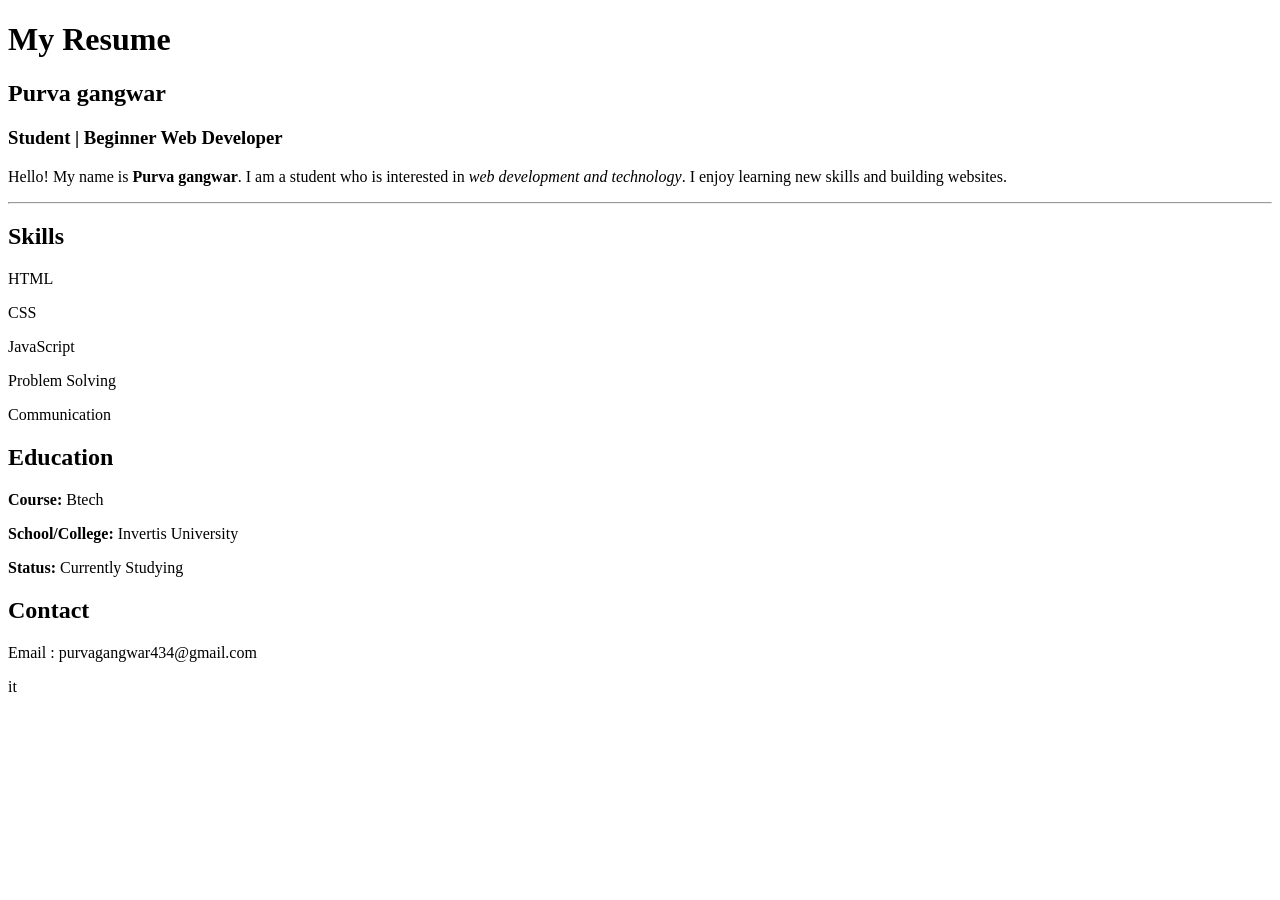
<file: week 2/index.html>
<!DOCTYPE html>
<html lang="en">

<head>
    <meta charset="UTF-8">
    <meta name="viewport" content="width=device-width, initial-scale=1.0">
    <title>My resume</title>
</head>

<body>
    <h1>My Resume</h1>

    <h2>Purva gangwar</h2>
    <h3>Student | Beginner Web Developer</h3>
    <p>
        Hello! My name is <strong> Purva gangwar</strong>.
        I am a student who is interested in
        <em>web development and technology</em>.
        I enjoy learning new skills and building websites.
    </p>
    <hr>

    <div id="skills" class="resume">
        <h2>Skills</h2>
        <p>HTML</p>
        <p>CSS</p>
        <p>JavaScript</p>
        <p>Problem Solving</p>
        <p>Communication</p>
    </div>
    <div id="education" class="resume">
        <h2>Education</h2>
        <p><strong>Course:</strong> Btech</p>
        <p><strong>School/College:</strong> Invertis University</p>
        <p><strong>Status:</strong> Currently Studying</p>
    </div>

    <div id="contact" class="resume">
        <h2>Contact</h2>
        <p>Email : purvagangwar434@gmail.com</p>
    </div>it


</body>

</html>
</file>
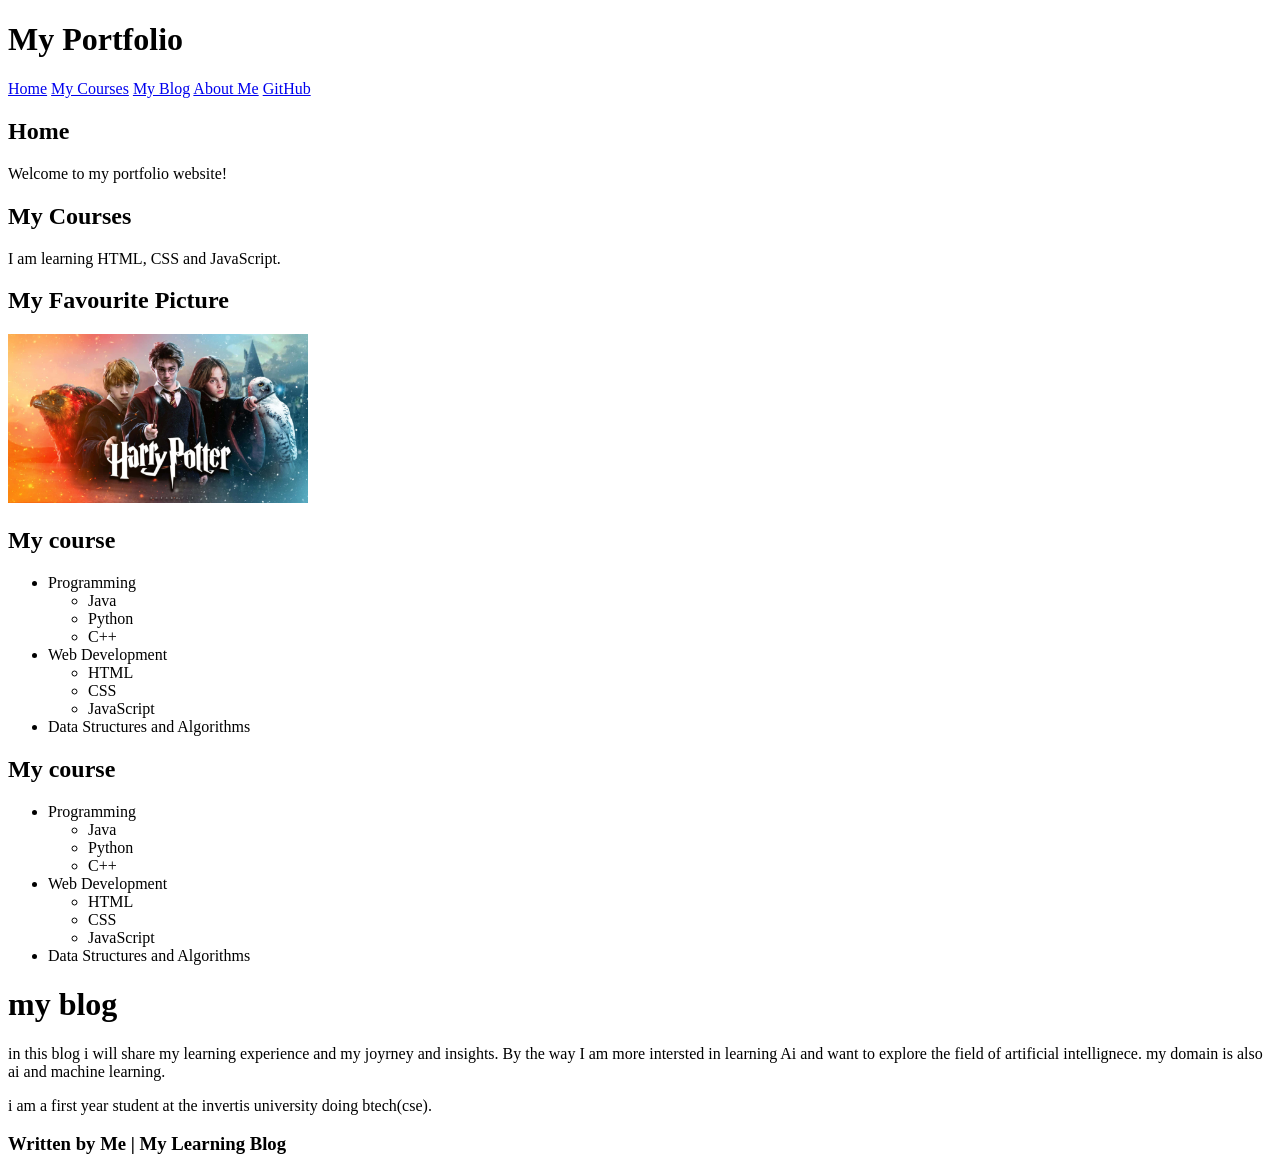
<file: Week 3/index.html>
<!DOCTYPE html>
<html lang="en">

<head>
    <meta charset="UTF-8">
    <meta name="viewport" content="width=device-width, initial-scale=1.0">
    <title>Document</title>
</head>

<body>
    <header>
        <h1>My Portfolio</h1>

        <nav>
            <a href="#home">Home</a>
            <a href="#courses">My Courses</a>
            <a href="#blog">My Blog</a>
            <a href="about.html">About Me</a>
            <a href="https://github.com/" target="_blank" rel="noopener noreferrer">GitHub</a>
        </nav>
    </header>
    <main>
        <section id="home">
            <h2>Home</h2>
            <p>Welcome to my portfolio website!</p>
        </section>

        <section id="courses">
            <h2>My Courses</h2>
            <p>I am learning HTML, CSS and JavaScript.</p>
        </section>

        <!-- 3.2 section-->
        <h2>My Favourite Picture</h2>

        <img src="myfavpic.jpg" alt="Harry potter" width="300">

        <!-- course Section-->
        <section id="courses">
            <h2> My course </h2>



            <ul>
                <li>Programming
                    <ul>
                        <li>Java</li>
                        <li>Python</li>
                        <li>C++</li>
                    </ul>
                </li>

                <li>Web Development
                    <ul>
                        <li>HTML</li>
                        <li>CSS</li>
                        <li>JavaScript</li>
                    </ul>
                </li>

                <li>Data Structures and Algorithms</li>
            </ul>
        </section> <!-- course Section-->
        <section id="courses">
            <h2> My course </h2>



            <ul>
                <li>Programming
                    <ul>
                        <li>Java</li>
                        <li>Python</li>
                        <li>C++</li>
                    </ul>
                </li>

                <li>Web Development
                    <ul>
                        <li>HTML</li>
                        <li>CSS</li>
                        <li>JavaScript</li>
                    </ul>
                </li>

                <li>Data Structures and Algorithms</li>
            </ul>
        </section>

        <h1> my blog</h1>
        <p>
            in this blog i will share my learning experience and my joyrney and insights.
            By the way I am more intersted in learning Ai and want to explore the field
            of artificial intellignece. my domain is also ai and machine learning.

        </p>

        <p>
            i am a first year student at the invertis university doing btech(cse).
        </p>

        <footer>

            <h3>Written by Me | My Learning Blog</h3>
        </footer>






    </main>
</body>

</html>
</file>
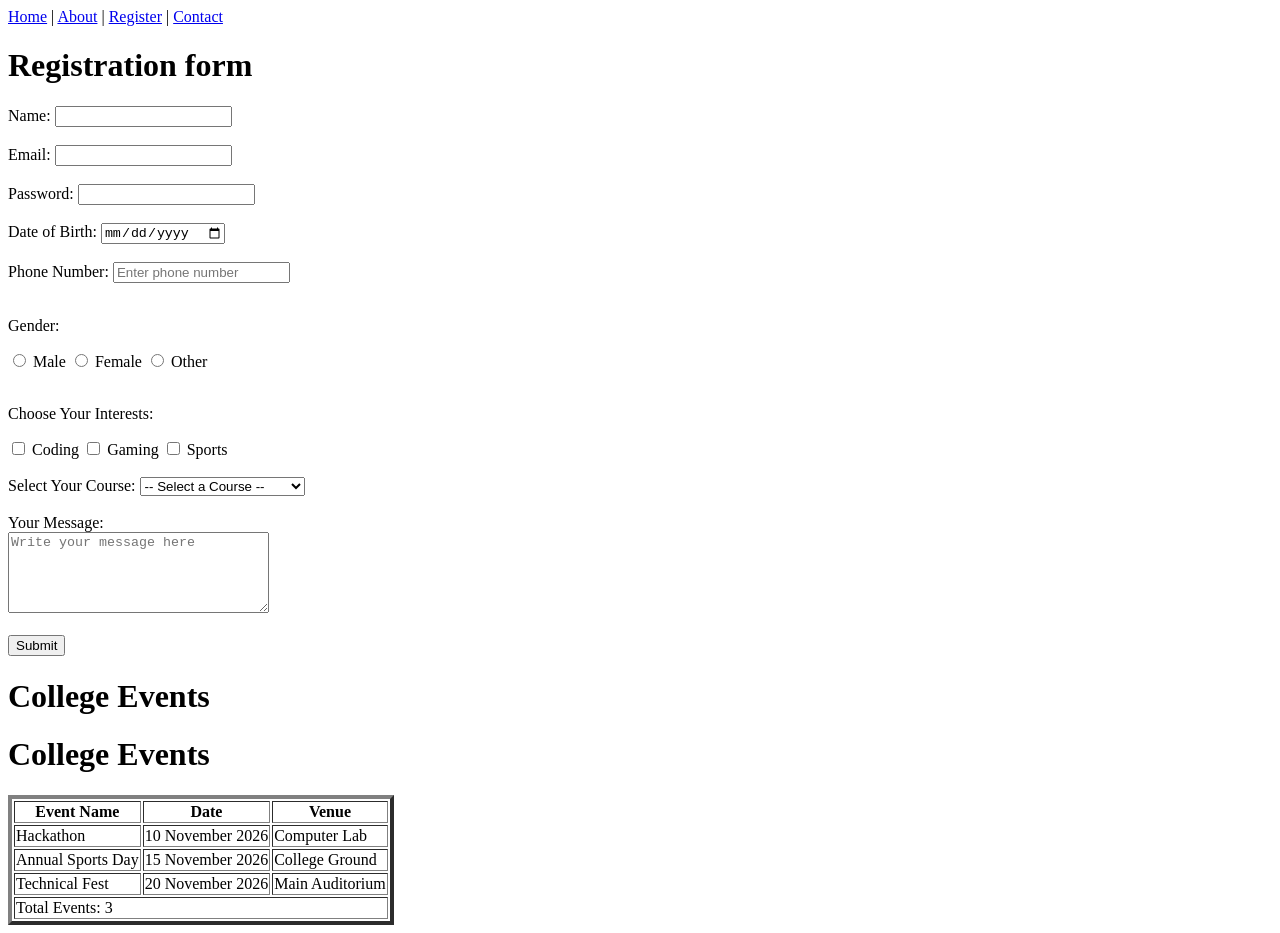
<file: Week 4/index.html>
<!DOCTYPE html>
<html lang="en">

<head>
    <meta charset="UTF-8">
    <meta name="viewport" content="width=device-width, initial-scale=1.0">
    <meta name="description" content="Welcome to our college website. Explore college events and activities.">
    <meta name="author" content="Purva">
    <meta name="keywords" content="college, events, education">
    <title> Registration form</title>
    <!-- Favicon -->
    <link rel="icon" type="image/png" href="favicon.png">
</head>

<body>
    <nav>
        <a href="index.html">Home</a> |
        <a href="about.html">About</a> |
        <a href="register.html">Register</a> |
        <a href="contact.html">Contact</a>
    </nav>

    <h1> Registration form</h1>
    <form>
        <!--Name-->
        <label for="name">Name:</label>
        <input type="text" id="name" name="name" required>
        <br> <br>

        <!-- email -->
        <label for="email">Email:</label>
        <input type="email" id="email" name="email" required>
        <br> <br>

        <!-- password -->
        <label for="password">Password:</label>
        <input type="password" id="password" name="password" required>
        <br> <br>
        <!-- Date -->
        <label for="dob">Date of Birth:</label>
        <input type="date" id="dob" name="dob" required>
        <br><br>

        <!-- Phone -->
        <label for="phone">Phone Number:</label>
        <input type="tel" id="phone" name="phone" placeholder="Enter phone number" required>
        <br><br>

        <!-- Radio Buttons -->
        <p>Gender:</p>
        <input type="radio" id="male" name="gender" value="male">
        <label for="male">Male</label>

        <input type="radio" id="female" name="gender" value="female">
        <label for="female">Female</label>

        <input type="radio" id="other" name="gender" value="other">
        <label for="other">Other</label>
        <br><br>

        <!-- Checkboxes -->
        <p>Choose Your Interests:</p>
        <input type="checkbox" id="coding" name="interests" value="coding">
        <label for="coding">Coding</label>

        <input type="checkbox" id="gaming" name="interests" value="gaming">
        <label for="gaming">Gaming</label>

        <input type="checkbox" id="sports" name="interests" value="sports">
        <label for="sports">Sports</label>
        <br><br>

        <!-- Dropdown -->
        <label for="course">Select Your Course:</label>
        <select id="course" name="course" required>
            <option value="">-- Select a Course --</option>
            <option value="cse">Computer Science</option>
            <option value="it">Information Technology</option>
            <option value="ece">Electronics Engineering</option>
            <option value="mechanical">Mechanical Engineering</option>
        </select>
        <br><br>

        <!-- Message Box -->
        <label for="message">Your Message:</label>
        <br>
        <textarea id="message" name="message" rows="5" cols="30" placeholder="Write your message here"></textarea>
        <br><br>

        <!-- Submit Button -->
        <button type="submit">Submit</button>

        <h1>College Events</h1>
        <h1>College Events</h1>

        <table border="4">
            <!-- Heading Row -->
            <thead>
                <tr>
                    <th>Event Name</th>
                    <th>Date</th>
                    <th>Venue</th>
                </tr>
            </thead>

            <!-- Body Rows -->
            <tbody>
                <tr>
                    <td>Hackathon</td>
                    <td>10 November 2026</td>
                    <td>Computer Lab</td>
                </tr>

                <tr>
                    <td>Annual Sports Day</td>
                    <td>15 November 2026</td>
                    <td>College Ground</td>
                </tr>
                <tr>
                    <td>Technical Fest</td>
                    <td>20 November 2026</td>
                    <td>Main Auditorium</td>
                </tr>
            </tbody>
            <!-- Footer Row -->
            <tfoot>
                <tr>
                    <td colspan="3">Total Events: 3</td>
                </tr>
            </tfoot>
        </table>



    </form>



</body>

</html>
</file>
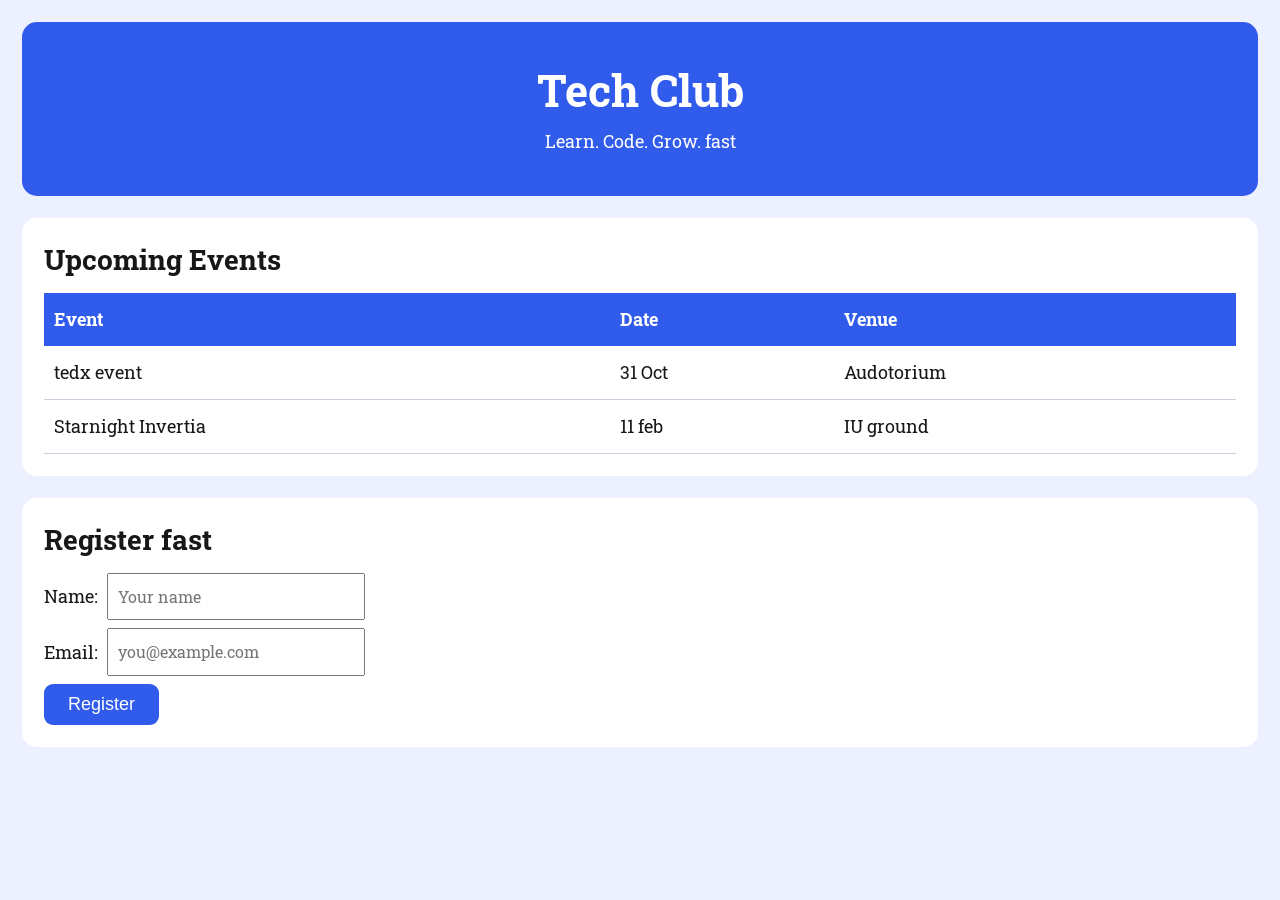
<file: Week 5/index.html>
<!DOCTYPE html>
<html lang="en">

<head>
    <meta charset="UTF-8">
    <meta name="viewport" content="width=device-width, initial-scale=1.0">

    <title>Tech Club</title>

    <!-- Google Font -->
    <link rel="preconnect" href="https://fonts.googleapis.com">
    <link rel="preconnect" href="https://fonts.gstatic.com" crossorigin>
    <link href="https://fonts.googleapis.com/css2?family=Roboto+Slab:wght@400;500;600;700&display=swap"
        rel="stylesheet">

    <!-- External CSS file -->
    <link rel="stylesheet" href="style.css">
</head>

<body>

    <header id="hero">
        <h1>Tech Club</h1>
        <p>Learn. Code. Grow. fast</p>
    </header>

    <main>
        <!-- Upcoming Events -->
        <section class="card">
            <h2>Upcoming Events</h2>

            <table>
                <thead>
                    <tr>
                        <th>Event</th>
                        <th>Date</th>
                        <th>Venue</th>
                    </tr>
                </thead>

                <tbody>
                    <tr>
                        <td>tedx event </td>
                        <td>31 Oct </td>
                        <td>Audotorium</td>
                    </tr>

                    <tr>
                        <td>Starnight Invertia</td> 
                        <td>11 feb</td>
                        <td>IU ground </td>
                    </tr>
                </tbody>
            </table>
        </section>

        <!-- Registration Form -->
        <section class="card">
            <h2>Register fast</h2>

            <form>
                <div class="form-row">
                    <label for="name">Name:</label>
                    <input type="text" id="name" name="name" placeholder="Your name" required>
                </div>

                <div class="form-row">
                    <label for="email">Email:</label>
                    <input type="email" id="email" name="email" placeholder="you@example.com" required>
                </div>

                <button type="submit">Register</button>
            </form>
        </section>
    </main>

</body>

</html>
</file>
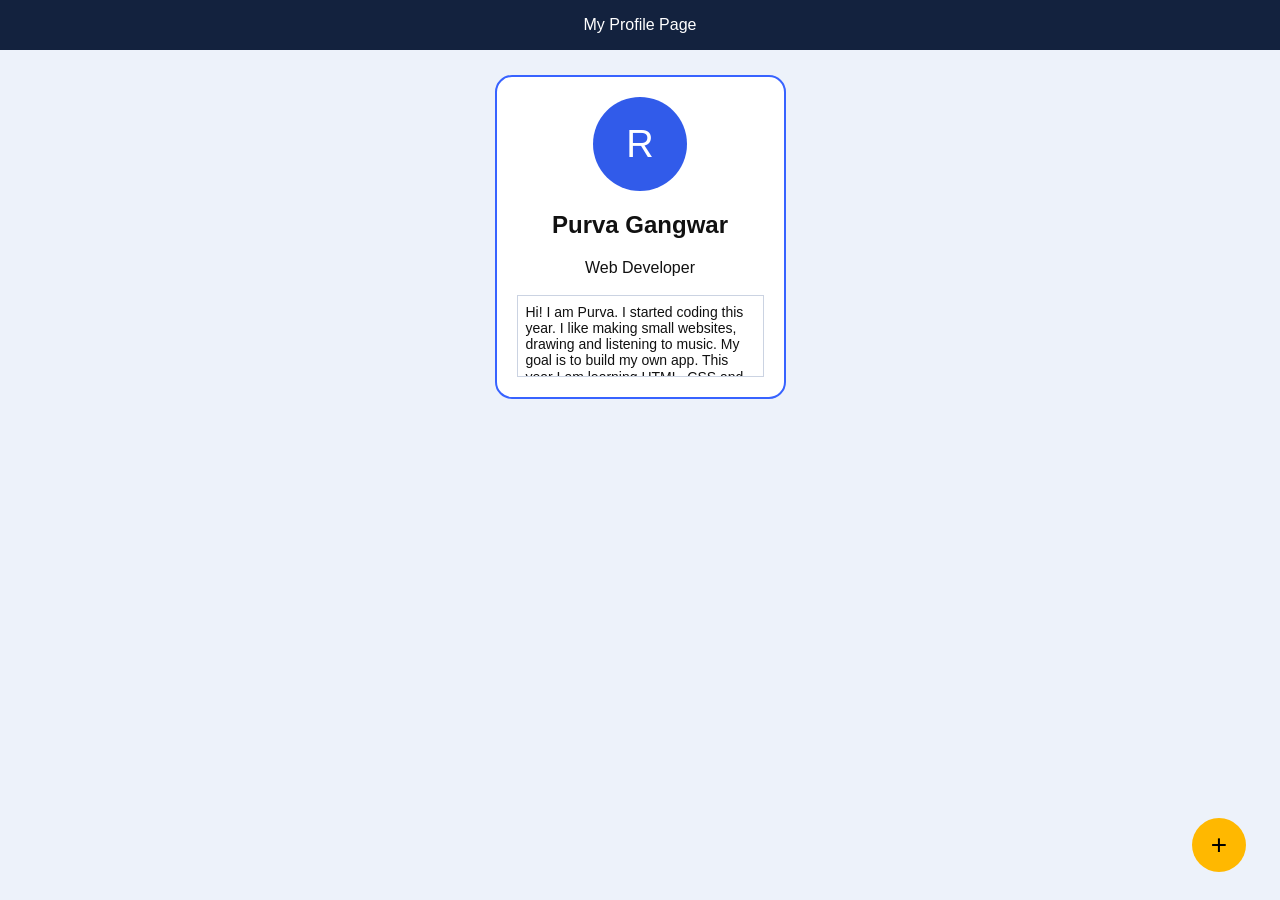
<file: Week 6/index.html>
<!DOCTYPE html>
<html lang="en">
<head>
    <meta charset="UTF-8">
    <meta name="viewport" content="width=device-width, initial-scale=1.0">

    <title>My Profile Page</title>

    <link rel="stylesheet" href="style.css">
</head>
<body>

    <!-- Sticky top bar -->
    <header class="top-bar">
        My Profile Page
    </header>

    <main class="page-container">

        <!-- Profile card -->
        <section class="profile-card">

            <div class="avatar">R</div>

            <h1>Purva Gangwar</h1>

            <p class="profile-role">  Web Developer </p>

            <!-- Scrollable bio -->
            <div class="bio-box">
                Hi! I am Purva. I started coding this year.
                I like making small websites, drawing and
                listening to music. My goal is to build my
                own app. This year I am learning HTML, CSS
                and JavaScript. I enjoy creating new things
                and improving my coding   skills every day. I 
                want to become full stack web developer. <i>Web</i>
            </div>

        </section>

    </main>

    <!-- Fixed add button -->
    <button class="add-button" type="button"
            aria-label="Add profile">+</button>

</body>
</html>
</file>
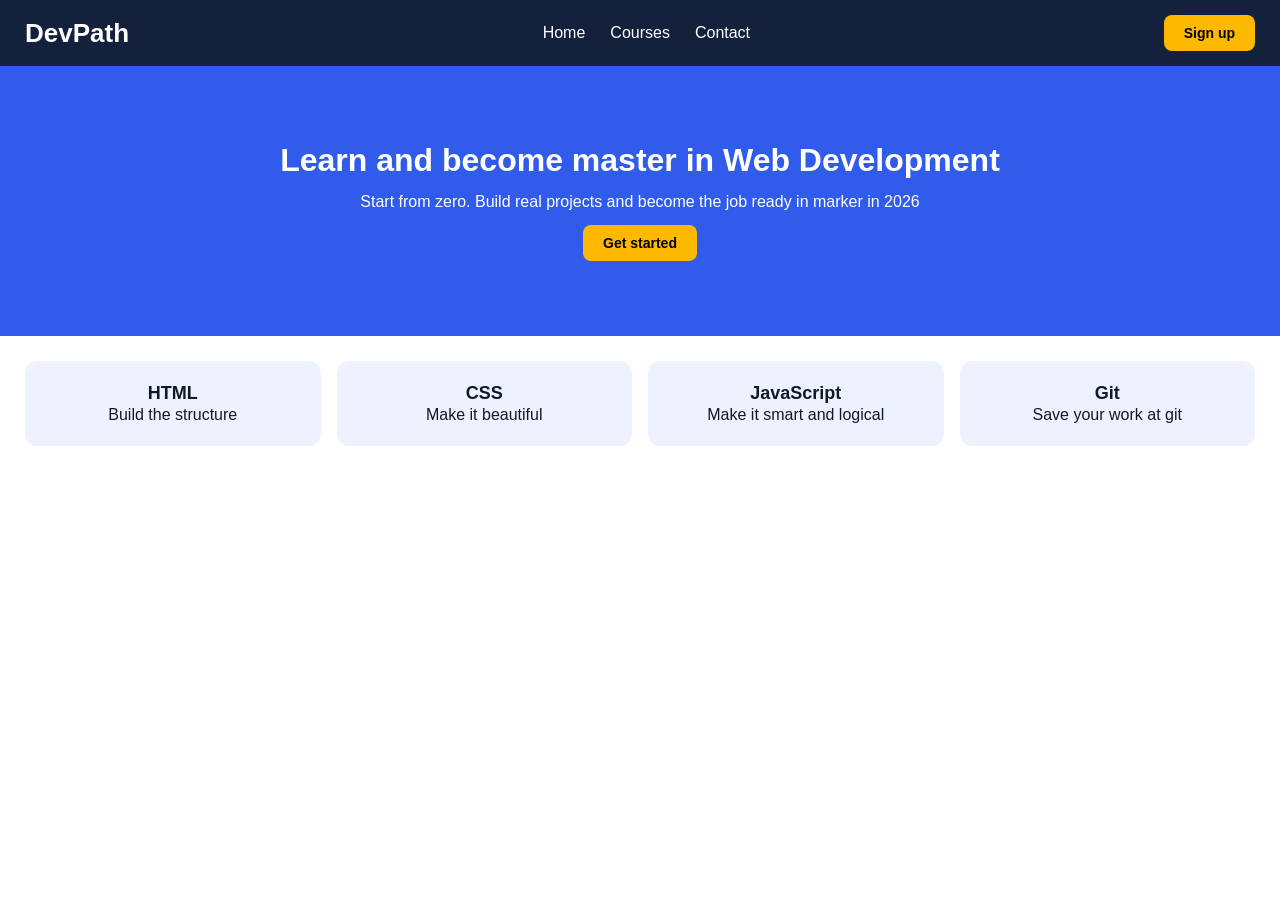
<file: Week 7/index.html>
<!DOCTYPE html>
<html lang="en">
<head>
    <meta charset="UTF-8">
    <meta name="viewport" content="width=device-width, initial-scale=1.0">
    <title>DevPath - Learn Web Development</title>
    <link rel="stylesheet" href="style.css">
</head>
<body>

    <!-- Navbar -->
    <nav class="navbar">
        <div class="logo">DevPath</div>

        <div class="nav-links">
            <a href="#home">Home</a>
            <a href="#courses">Courses</a>
            <a href="#contact">Contact</a>
        </div>

        <button class="signup-btn">Sign up</button>
    </nav>

    <!-- Hero Banner -->
    <section class="hero" id="home">
        <div class="hero-content">
            <h1>Learn and become master in  Web Development </h1>
            <p>Start from zero. Build real projects and become the job ready in marker in 2026</p>
            <button class="get-started-btn">Get started</button>
        </div>
    </section>

    <!-- Course Cards -->
    <section class="courses" id="courses">

        <div class="card">
            <h2>HTML</h2>
            <p>Build the structure </p>
        </div>

        <div class="card">
            <h2>CSS</h2>
            <p>Make it beautiful</p>
        </div>

        <div class="card">
            <h2>JavaScript</h2>
            <p>Make it smart and logical</p>
        </div>

        <div class="card">
            <h2>Git</h2>
            <p>Save your work at git </p>
        </div>

    </section>

</body>
</html>
</file>
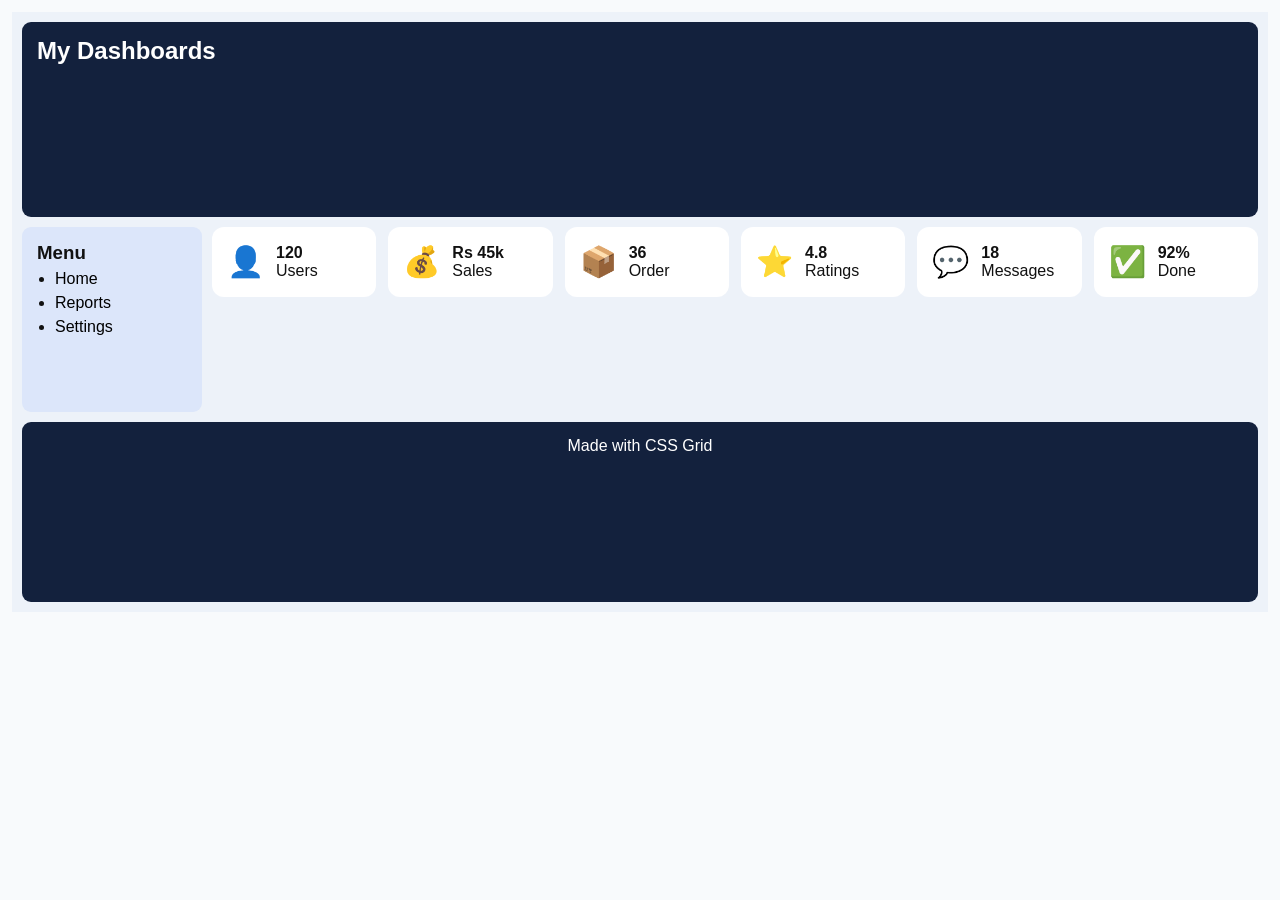
<file: Week 8/index.html>
<!DOCTYPE html>
<html lang="en">
<head>
    <meta charset="UTF-8">
    <meta name="viewport" content="width=device-width, initial-scale=1.0">
    <title>My Dashboard</title>
    <link rel="stylesheet" href="style.css">
</head>
<body>

    <div class="dashboard">

        <!-- Header -->
        <header class="head">
            <h2>My Dashboards</h2>
        </header>

        <!-- Sidebar -->
        <aside class="side">
            <h3>Menu</h3>
            <ul>
                <li><a href="#">Home</a></li>
                <li><a href="#">Reports</a></li>
                <li><a href="#">Settings</a></li>
            </ul>
        </aside>

        <!-- Main Content -->
        <main class="main">

            <div class="card">
                <span class="icon">👤</span>
                <div class="info">
                    <strong>120</strong>
                    <p>Users </p>
                </div>
            </div>

            <div class="card">
                <span class="icon">💰</span>
                <div class="info">
                    <strong>Rs 45k</strong>
                    <p>Sales</p>
                </div>
            </div>

            <div class="card">
                <span class="icon">📦</span>
                <div class="info">
                    <strong>36</strong>
                    <p>Order</p>
                </div>
            </div>

            <div class="card">
                <span class="icon">⭐</span>
                <div class="info">
                    <strong>4.8</strong>
                    <p>Ratings</p>
                </div>
            </div>

            <div class="card">
                <span class="icon">💬</span>
                <div class="info">
                    <strong> 18 </strong>
                    <p>Messages</p>
                </div>
            </div>

            <div class="card">
                <span class="icon">✅</span>
                <div class="info">
                    <strong>92% </strong>
                    <p>Done </p>
                </div>
            </div>

        </main>

        <!-- Footer -->
        <footer class="foot">
            <p>Made with CSS Grid</p>
        </footer>

    </div>

</body>
</html>
</file>
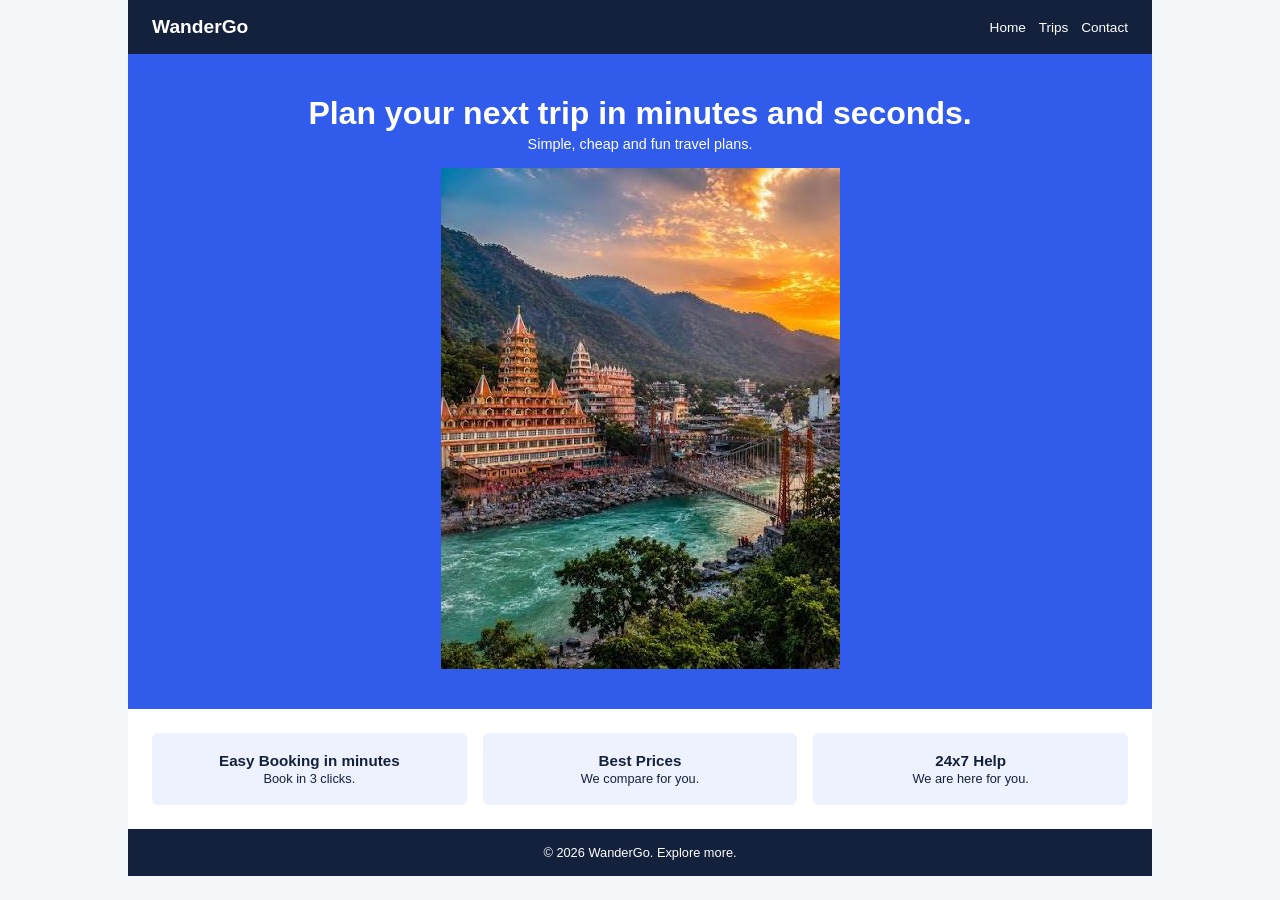
<file: Week 9/index.html>
<!DOCTYPE html>
<html lang="en">
<head>
    <meta charset="UTF-8">
    <meta name="viewport" content="width=device-width, initial-scale=1.0">

    <title>WanderGo - Travel Planner</title>

    <link rel="stylesheet" href="style.css">
</head>
<body>

    <div class="page">

        <!-- Navbar -->
        <header class="navbar">
            <h1 class="logo">WanderGo</h1>

            <nav class="nav-links">
                <a href="#home">Home</a>
                <a href="#trips">Trips</a>
                <a href="#contact">Contact</a>
            </nav>
        </header>

        <!-- Hero Section -->
        <main id="home">

            <section class="hero">
                <div class="hero-content">
                    <h2>Plan your next trip in minutes and seconds.</h2>
                    <p>Simple, cheap and fun travel plans. </p>
                </div>

                <img
                    src="trip.jpg"
                    alt="Beautiful travel destination"
                    class="trip-image"
                >
            </section>

            <!-- Features -->
            <section class="features" id="trips">

                <article class="feature-card">
                    <h3>Easy Booking in minutes</h3>
                    <p>Book in 3 clicks.</p>
                </article>

                <article class="feature-card">
                    <h3>Best Prices</h3>
                    <p>We compare for you.</p>
                </article>

                <article class="feature-card">
                    <h3>24x7 Help</h3>
                    <p>We are here for you.</p>
                </article>

            </section>

        </main>

        <!-- Footer -->
        <footer class="footer" id="contact">
            <p>© 2026 WanderGo. Explore more.</p>
        </footer>

    </div>

</body>
</html>
</file>
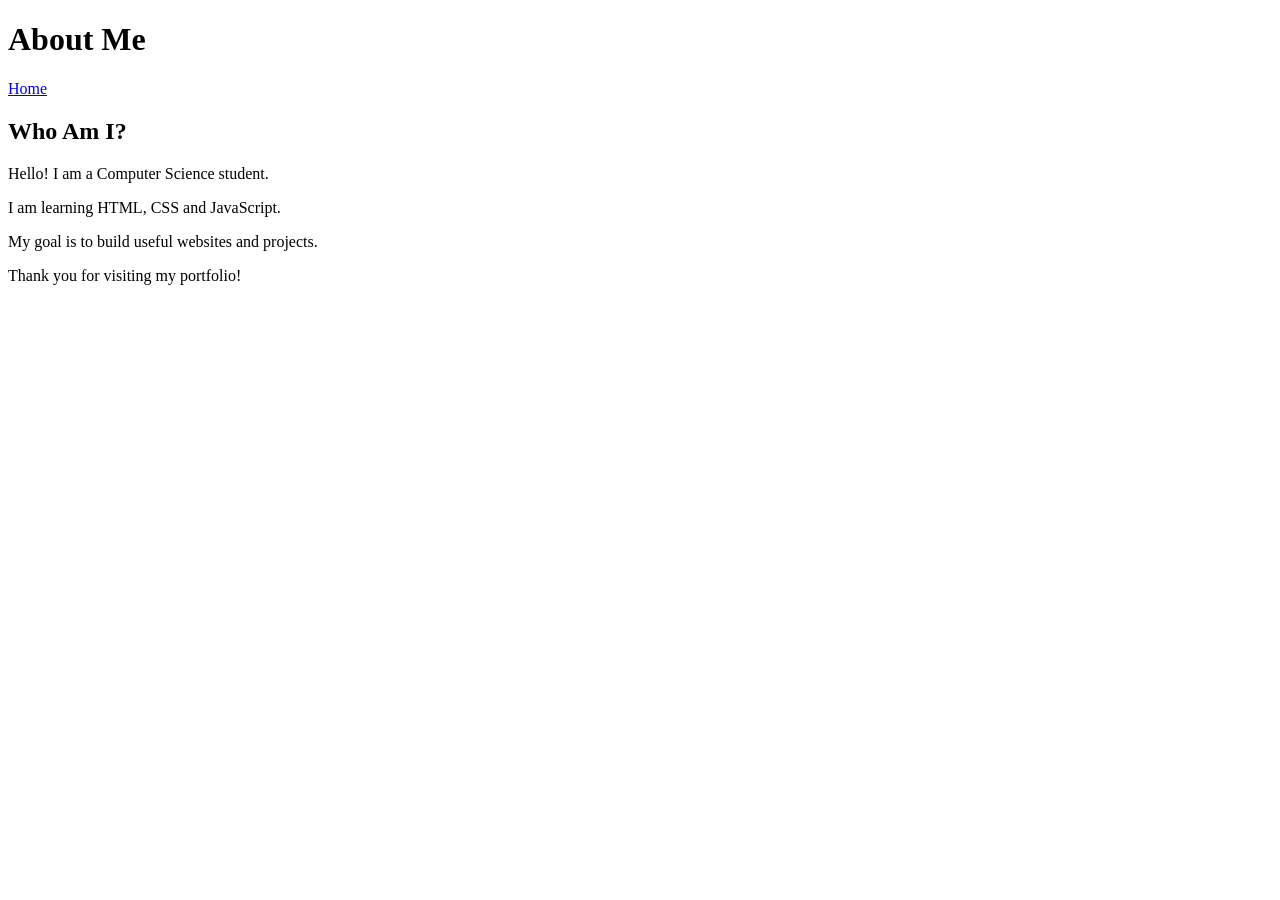
<file: Week 3/about.html>
<!DOCTYPE html>
<html lang="en">

<head>
    <meta charset="UTF-8">
    <meta name="viewport"
        content="width= Add a menu (nav) with links. One link should open in a new tab. Later: make a second page about.html and link it too., initial-scale=1.0">
    <title>Document</title>
</head>

<!DOCTYPE html>
<html lang="en">

<head>
    <meta charset="UTF-8">
    <meta name="viewport" content="width=device-width, initial-scale=1.0">
    <title>About Me</title>
</head>

<body>

    <header>
        <h1>About Me</h1>
        <nav>
            <a href="index.html">Home</a>
        </nav>
    </header>

    <main>
        <section>
            <h2>Who Am I?</h2>
            <p>Hello! I am a Computer Science student.</p>
            <p>I am learning HTML, CSS and JavaScript.</p>
            <p>My goal is to build useful websites and projects.</p>
        </section>
    </main>

    <footer>
        <p>Thank you for visiting my portfolio!</p>
    </footer>




</body>

</html>
</file>
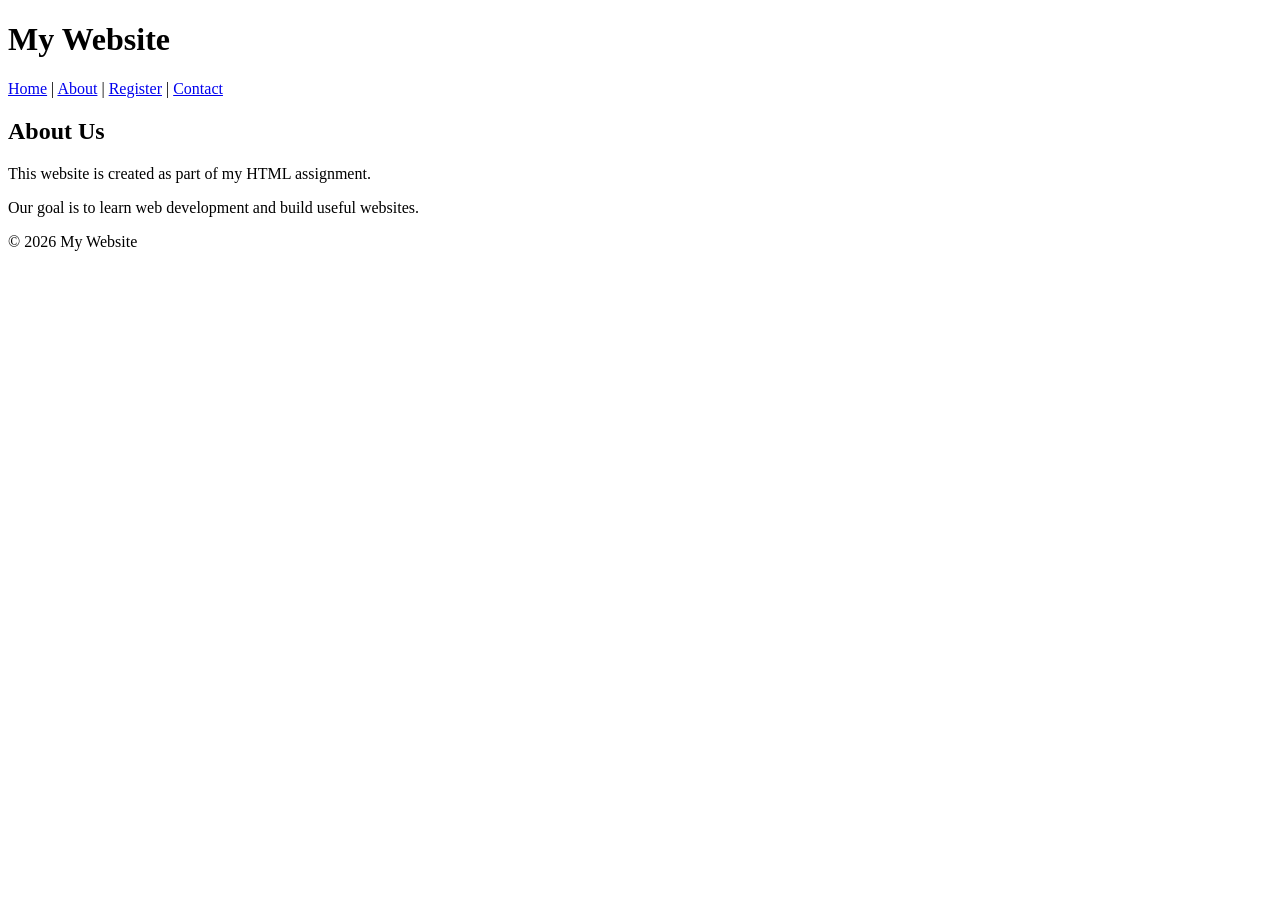
<file: Week 4/about.html>
<!DOCTYPE html>
<html lang="en">
<head>
    <meta charset="UTF-8">
    <meta name="viewport" content="width=device-width, initial-scale=1.0">
    <title>About | My Website</title>
</head>
<body>

    <header>
        <h1>My Website</h1>

        <nav>
            <a href="index.html">Home</a> |
            <a href="about.html">About</a> |
            <a href="register.html">Register</a> |
            <a href="contact.html">Contact</a>
        </nav>
    </header>

    <main>
        <h2>About Us</h2>
        <p>This website is created as part of my HTML assignment.</p>
        <p>Our goal is to learn web development and build useful websites.</p>
    </main>

    <footer>
        <p>&copy; 2026 My Website</p>
    </footer>

</body>
</html>
</file>
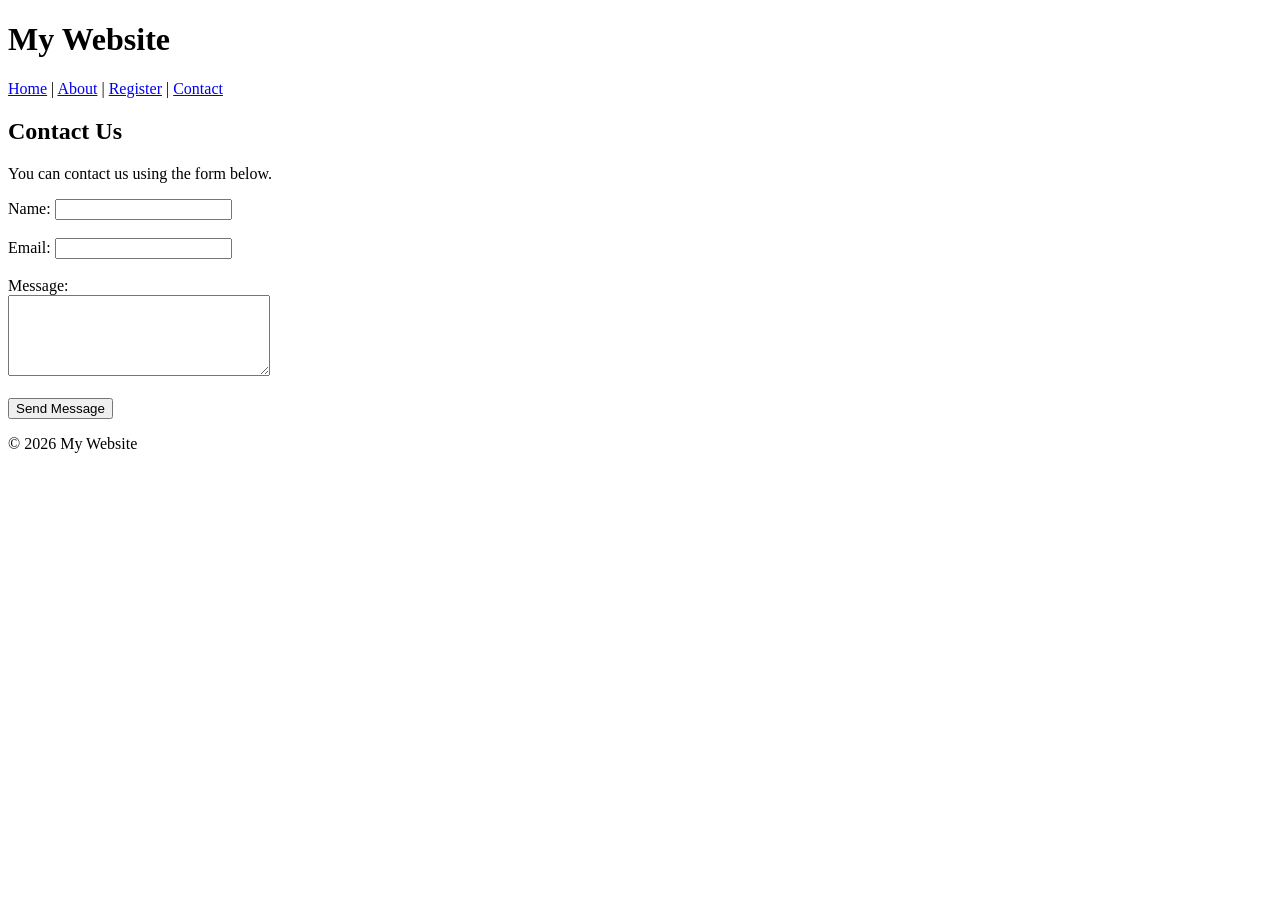
<file: Week 4/contact.html>
<!DOCTYPE html>
<html lang="en">
<head>
    <meta charset="UTF-8">
    <meta name="viewport" content="width=device-width, initial-scale=1.0">
    <title>Contact | My Website</title>
</head>
<body>

    <header>
        <h1>My Website</h1>

        <nav>
            <a href="index.html">Home</a> |
            <a href="about.html">About</a> |
            <a href="register.html">Register</a> |
            <a href="contact.html">Contact</a>
        </nav>
    </header>

    <main>
        <h2>Contact Us</h2>
        <p>You can contact us using the form below.</p>

        <form>
            <label for="contact-name">Name:</label>
            <input type="text" id="contact-name" name="name" required>
            <br><br>

            <label for="contact-email">Email:</label>
            <input type="email" id="contact-email" name="email" required>
            <br><br>

            <label for="message">Message:</label>
            <br>
            <textarea id="message" name="message" rows="5" cols="30" required></textarea>
            <br><br>

            <button type="submit">Send Message</button>
        </form>
    </main>

    <footer>
        <p>&copy; 2026 My Website</p>
    </footer>

</body>
</html>
</file>
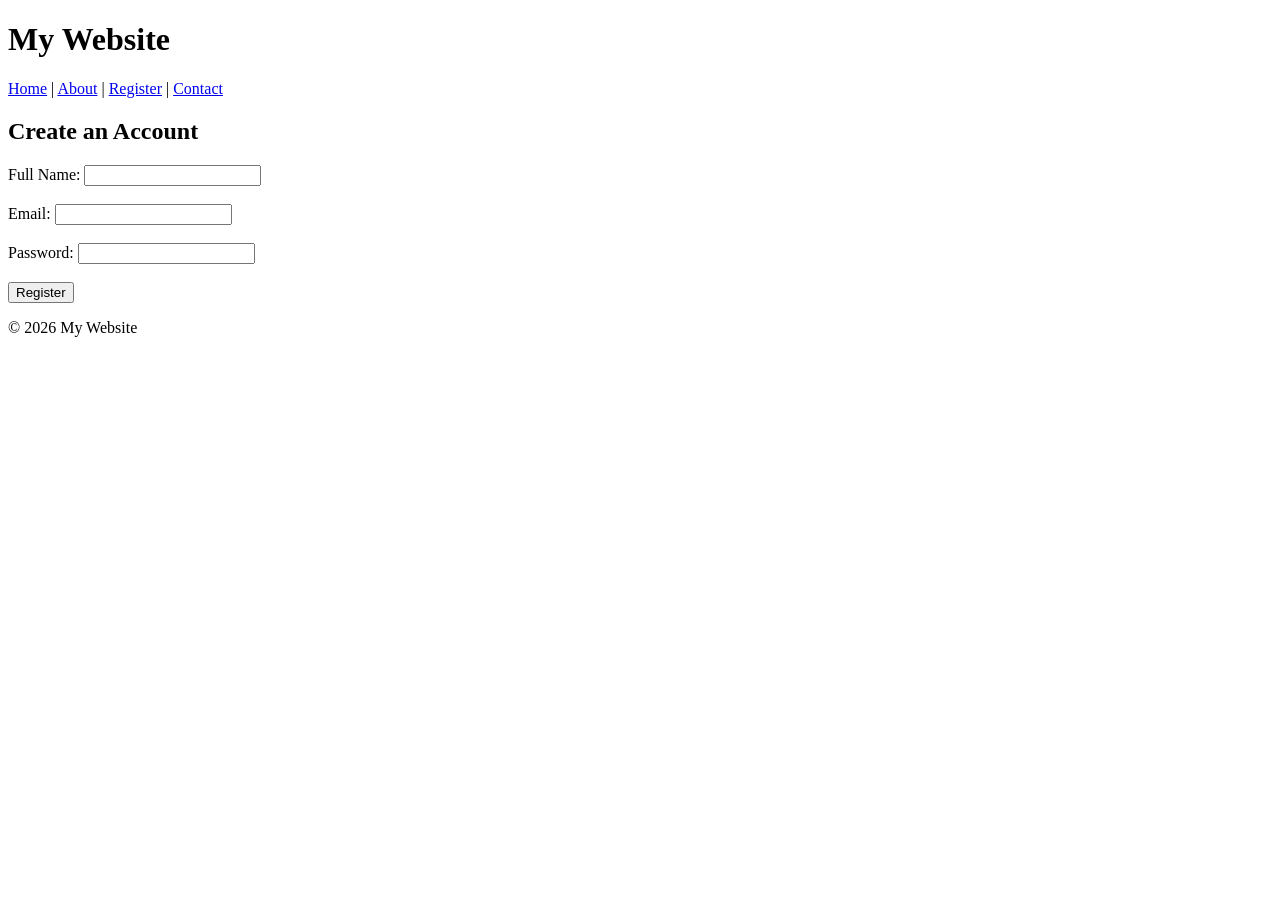
<file: Week 4/register.html>
<!DOCTYPE html>
<html lang="en">
<head>
    <meta charset="UTF-8">
    <meta name="viewport" content="width=device-width, initial-scale=1.0">
    <title>Register | My Website</title>
</head>
<body>

    <header>
        <h1>My Website</h1>

        <nav>
            <a href="index.html">Home</a> |
            <a href="about.html">About</a> |
            <a href="register.html">Register</a> |
            <a href="contact.html">Contact</a>
        </nav>
    </header>

    <main>
        <h2>Create an Account</h2>

        <form>
            <label for="name">Full Name:</label>
            <input type="text" id="name" name="name" required>
            <br><br>

            <label for="email">Email:</label>
            <input type="email" id="email" name="email" required>
            <br><br>

            <label for="password">Password:</label>
            <input type="password" id="password" name="password" required>
            <br><br>

            <button type="submit">Register</button>
        </form>
    </main>

    <footer>
        <p>&copy; 2026 My Website</p>
    </footer>

</body>
</html>
</file>
<file: Week 5/style.css>
/* Task 5.4: CSS variables */
:root {
    --primary-color: #315bea;
    --page-background: #edf1ff;
    --card-background: #ffffff;
    --text-color: #171717;
    --border-color: #cbd0df;
    --spacing: 22px;
}

/* Task 5.2: Universal selector */
* {
    box-sizing: border-box;
    margin: 0;
    padding: 0;
}

/* General page styling */
body {
    font-family: "Roboto Slab", Georgia, serif;
    background-color: var(--page-background);
    color: var(--text-color);
    font-size: 18px;
    line-height: 1.6;
    padding: var(--spacing);
}

/* Task 5.2: ID selector */
#hero {
    background-color: var(--primary-color);
    color: white;
    text-align: center;
    padding: 40px 20px;
    border-radius: 15px;
    margin-bottom: 22px;
}

/* Task 5.2: Element selector */
h1 {
    font-size: 44px;
    line-height: 1.3;
    margin-bottom: 8px;
}

/* Make the hero heading white */
#hero h1 {
    color: white;
}

/* Task 5.2: Class selector */
.card {
    background-color: var(--card-background);
    padding: var(--spacing);
    border-radius: 15px;
    margin-bottom: 22px;
}

/* Section headings */
h2 {
    font-size: 28px;
    line-height: 1.4;
    margin-bottom: 14px;
}

/* Events table */
table {
    width: 100%;
    border-collapse: collapse;
    text-align: left;
}

thead {
    background-color: var(--primary-color);
    color: white;
}

th,
td {
    padding: 12px 10px;
}

tbody tr {
    border-bottom: 1px solid var(--border-color);
}

/* Registration form */
.form-row {
    display: flex;
    align-items: center;
    gap: 8px;
    margin-bottom: 8px;
}

label {
    width: 55px;
    flex-shrink: 0;
}

input {
    width: 258px;
    max-width: 100%;
    padding: 9px;
    font: inherit;
    font-size: 16px;
}

/* Register button */
button {
    background-color: var(--primary-color);
    color: white;
    border: none;
    border-radius: 9px;
    padding: 10px 24px;
    font-size: 18px;
    cursor: pointer;
}

button:hover {
    background-color: #2348c4;
}

/* Small-screen layout */
@media (max-width: 500px) {
    body {
        padding: 12px;
        font-size: 15px;
    }

    #hero {
        padding: 30px 12px;
    }

    h1 {
        font-size: 34px;
    }

    h2 {
        font-size: 23px;
    }

    .card {
        padding: 16px;
    }

    th,
    td {
        padding: 9px 5px;
    }

    .form-row {
        flex-wrap: wrap;
    }

    input {
        width: 100%;
    }
}
</file>
<file: Week 6/style.css>
/* Task 6.1: Box sizing */
* {
    box-sizing: border-box;
    margin: 0;
    padding: 0;
}

/* CSS variables */
:root {
    --page-bg: #edf2fa;
    --navy: #13223e;
    --blue: #315bea;
    --yellow: #ffb800;
    --white: #ffffff;
    --text: #111111;
    --border: #cbd3e2;
}

body {
    font-family: Arial, sans-serif;
    background-color: var(--page-bg);
    color: var(--text);
    min-height: 100vh;
}

/* Task 6.4: Sticky top bar */
.top-bar {
    position: sticky;
    top: 0;
    z-index: 100;

    height: 50px;
    background-color: var(--navy);
    color: var(--white);

    display: flex;
    justify-content: center;
    align-items: center;

    font-size: 16px;
}

/* Main content */
.page-container {
    padding: 25px 15px 80px;
}

/* Task 6.2: Profile card */
.profile-card {
    width: 291px;
    max-width: 100%;
    margin: 0 auto;

    padding: 20px;
    border: 2px solid #3863ff;
    border-radius: 17px;

    background-color: var(--white);
    text-align: center;
}

/* Circle avatar */
.avatar {
    width: 94px;
    height: 94px;
    margin: 0 auto 18px;

    border-radius: 50%;
    background-color: var(--blue);
    color: var(--white);

    display: flex;
    justify-content: center;
    align-items: center;

    font-size: 38px;
}

/* Profile heading */
.profile-card h1 {
    font-size: 24px;
    line-height: 1.3;
    margin-bottom: 16px;
}

/* Profile description */
.profile-role {
    font-size: 16px;
    line-height: 1.5;
    margin-bottom: 15px;
}

/* Task 6.3: Fixed height and scrolling */
.bio-box {
    height: 82px;
    overflow: auto;

    border: 1px solid var(--border);
    padding: 8px;

    text-align: left;
    font-size: 14px;
    line-height: 1.15;
}

/* Task 6.4: Fixed button and z-index */
.add-button {
    position: fixed;
    right: 34px;
    bottom: 28px;
    z-index: 200;

    width: 54px;
    height: 54px;
    border: none;
    border-radius: 50%;

    background-color: var(--yellow);
    color: #000000;

    font-size: 28px;
    cursor: pointer;
}

.add-button:hover {
    background-color: #f0a900;
}

/* Small screens */
@media (max-width: 400px) {
    .page-container {
        padding: 25px 12px 80px;
    }

    .add-button {
        right: 18px;
        bottom: 18px;
    }
}
</file>
<file: Week 7/style.css>
/* Reset */
* {
    margin: 0;
    padding: 0;
    box-sizing: border-box;
}

body {
    font-family: Arial, sans-serif;
    color: #111827;
    background-color: white;
}

/* 7.1 Navbar using Flexbox */
.navbar {
    display: flex;
    justify-content: space-between;
    align-items: center;
    background-color: #13213d;
    color: white;
    padding: 15px 25px;
    gap: 20px;
}

.logo {
    font-size: 26px;
    font-weight: bold;
}

.nav-links {
    display: flex;
    align-items: center;
    gap: 25px;
}

.nav-links a {
    color: white;
    text-decoration: none;
    font-size: 16px;
}

.nav-links a:hover {
    color: #ffb800;
}

.signup-btn,
.get-started-btn {
    background-color: #ffb800;
    color: black;
    border: none;
    padding: 10px 20px;
    border-radius: 8px;
    font-size: 14px;
    font-weight: bold;
    cursor: pointer;
}

/* 7.2 Centered Hero Banner */
.hero {
    display: flex;
    flex-direction: column;
    justify-content: center;
    align-items: center;
    text-align: center;
    background-color: #315bea;
    color: white;
    min-height: 270px;
    padding: 40px 20px;
}

.hero-content {
    display: flex;
    flex-direction: column;
    justify-content: center;
    align-items: center;
    gap: 14px;
}

.hero h1 {
    font-size: 32px;
}

.hero p {
    font-size: 16px;
}

.get-started-btn {
    margin-top: 0;
}

/* 7.3 Cards using Flexbox and flex-wrap */
.courses {
    display: flex;
    flex-wrap: wrap;
    gap: 16px;
    padding: 25px;
}

.card {
    flex: 1 1 200px;
    background-color: #eef2ff;
    border-radius: 12px;
    padding: 22px 15px;
    text-align: center;
}

.card h2 {
    font-size: 18px;
    margin-bottom: 2px;
}

.card p {
    font-size: 16px;
}

/* 7.5 Responsive layout: Tablet */
@media (max-width: 768px) {
    .navbar {
        padding: 15px;
        gap: 15px;
    }

    .logo {
        font-size: 22px;
    }

    .nav-links {
        gap: 12px;
    }

    .hero h1 {
        font-size: 28px;
    }

    .courses {
        padding: 20px;
    }
}

/* Mobile */
@media (max-width: 480px) {
    .navbar {
        flex-wrap: wrap;
        justify-content: center;
    }

    .logo {
        width: 100%;
        text-align: center;
    }

    .nav-links {
        justify-content: center;
        flex-wrap: wrap;
    }

    .signup-btn {
        padding: 8px 16px;
    }

    .hero {
        min-height: 240px;
    }

    .hero h1 {
        font-size: 25px;
    }

    .hero p {
        font-size: 15px;
    }

    .courses {
        padding: 16px;
        gap: 12px;
    }

    .card {
        flex: 1 1 200px;
    }
}
</file>
<file: Week 8/style.css>
/* Reset */
* {
    margin: 0;
    padding: 0;
    box-sizing: border-box;
}

body {
    font-family: Arial, sans-serif;
    background-color: #f8fafc;
    padding: 12px;
    color: #111;
}

/* 8.1 Grid layout with columns, fr and gap */
.dashboard {
    display: grid;
    grid-template-columns: 180px 1fr;
    grid-template-areas:
        "head head"
        "side main"
        "foot foot";
    gap: 10px;
    padding: 10px;
    background-color: #edf2f9;
    min-height: 600px;
}

/* 8.3 Named Grid Areas */
.head {
    grid-area: head;
    background-color: #13213d;
    color: white;
    padding: 15px;
    min-height: 140px;
    border-radius: 9px;
}

.side {
    grid-area: side;
    background-color: #dce6fa;
    padding: 15px;
    border-radius: 9px;
}

.side h3 {
    margin-bottom: 6px;
}

.side ul {
    padding-left: 18px;
}

.side li {
    margin: 6px 0;
}

.side a {
    color: black;
    text-decoration: none;
}

.main {
    grid-area: main;

    /* 8.2 Automatically responsive cards */
    display: grid;
    grid-template-columns: repeat(auto-fit, minmax(150px, 1fr));
    gap: 12px;
    align-content: start;
}

/* 8.4 Flexbox inside every card */
.card {
    display: flex;
    align-items: center;
    justify-content: flex-start;
    gap: 12px;

    background-color: white;
    padding: 15px;
    border-radius: 12px;
    min-height: 70px;
}

.icon {
    font-size: 30px;
    line-height: 1;
}

.info strong {
    display: block;
    font-size: 16px;
}

.info p {
    font-size: 16px;
}

.foot {
    grid-area: foot;
    background-color: #13213d;
    color: white;
    text-align: center;
    padding: 15px;
    min-height: 125px;
    border-radius: 9px;
}

/* Responsive layout for mobile */
@media (max-width: 600px) {
    .dashboard {
        grid-template-columns: 1fr;
        grid-template-areas:
            "head"
            "side"
            "main"
            "foot";
    }

    .head {
        min-height: 100px;
    }

    .side {
        min-height: auto;
    }

    .main {
        grid-template-columns: repeat(
            auto-fit,
            minmax(150px, 1fr)
        );
    }

    .foot {
        min-height: 90px;
    }
}
</file>
<file: Week 9/style.css>
/* Reset */
* {
    margin: 0;
    padding: 0;
    box-sizing: border-box;
}

html {
    font-size: 16px;
}

body {
    font-family: Arial, sans-serif;
    background-color: #f4f7fa;
    color: #14213d;
}

/* Page container */
.page {
    width: 100%;
    max-width: 1100px;
    margin: 0 auto;
    background-color: white;
}

/* 9.3 Navbar using Flexbox */
.navbar {
    display: flex;
    flex-direction: column;
    align-items: center;
    gap: 0.4rem;

    padding: 0.8rem;
    background-color: #13213d;
    color: white;
}

.logo {
    font-size: 1.2rem;
}

.nav-links {
    display: flex;
    justify-content: center;
    flex-wrap: wrap;
    gap: 0.8rem;
}

.nav-links a {
    color: white;
    text-decoration: none;
    font-size: 0.85rem;
}

.nav-links a:hover {
    color: #ffbd39;
}

/* 9.1 Mobile-first hero layout */
.hero {
    display: grid;
    grid-template-columns: 1fr;
    justify-items: center;
    gap: 0.7rem;

    padding: 1.5rem 0.65rem;
    background-color: #315bea;
    color: white;
    text-align: center;
}

.hero-content h2 {
    font-size: 1.25rem;
    line-height: 1.2;
}

.hero-content p {
    font-size: 0.8rem;
    margin-top: 0.2rem;
}

.hero-image {
    display: block;
    width: 100%;
    max-width: 100%;
    height: auto;
    aspect-ratio: 16 / 9;
    object-fit: cover;
    border-radius: 0.4rem;
    background-color: #9eb5f5;
}

/* Feature cards using CSS Grid */
.features {
    display: grid;
    grid-template-columns: 1fr;
    gap: 0.7rem;
    padding: 0.8rem;
}

.feature-card {
    background-color: #eef2ff;
    border-radius: 0.4rem;
    padding: 1rem 0.6rem;
    text-align: center;
}

.feature-card h3 {
    font-size: 0.95rem;
    margin-bottom: 0.15rem;
}

.feature-card p {
    font-size: 0.8rem;
}

.footer {
    padding: 1rem;
    text-align: center;
    font-size: 0.8rem;
    background-color: #13213d;
    color: white;
}

/* 9.1 Tablet: 768px and above */
@media (min-width: 768px) {

    .page {
        width: 90%;
    }

    .navbar {
        flex-direction: row;
        justify-content: space-between;
        padding: 0.8rem 1.2rem;
    }

    .hero {
        grid-template-columns: 1fr;
        padding: 2rem;
    }

    .hero-content h2 {
        font-size: 1.7rem;
    }

    .hero-image {
        width: 70%;
        max-width: 32rem;
    }

    .features {
        grid-template-columns: repeat(3, minmax(0, 1fr));
        padding: 1.2rem;
    }
}

/* 9.1 Desktop: 1024px and above */
@media (min-width: 1024px) {

    .page {
        width: 80%;
        max-width: 1100px;
    }

    .navbar {
        padding: 1rem 1.5rem;
    }

    .hero {
        padding: 2.5rem;
        gap: 1rem;
    }

    .hero-content h2 {
        font-size: 2rem;
    }

    .hero-content p {
        font-size: 0.9rem;
    }

    .hero-image {
        width: 60%;
        max-width: 36rem;
    }

    .features {
        gap: 1rem;
        padding: 1.5rem;
    }

    .feature-card {
        padding: 1.2rem;
    }
}
</file>
